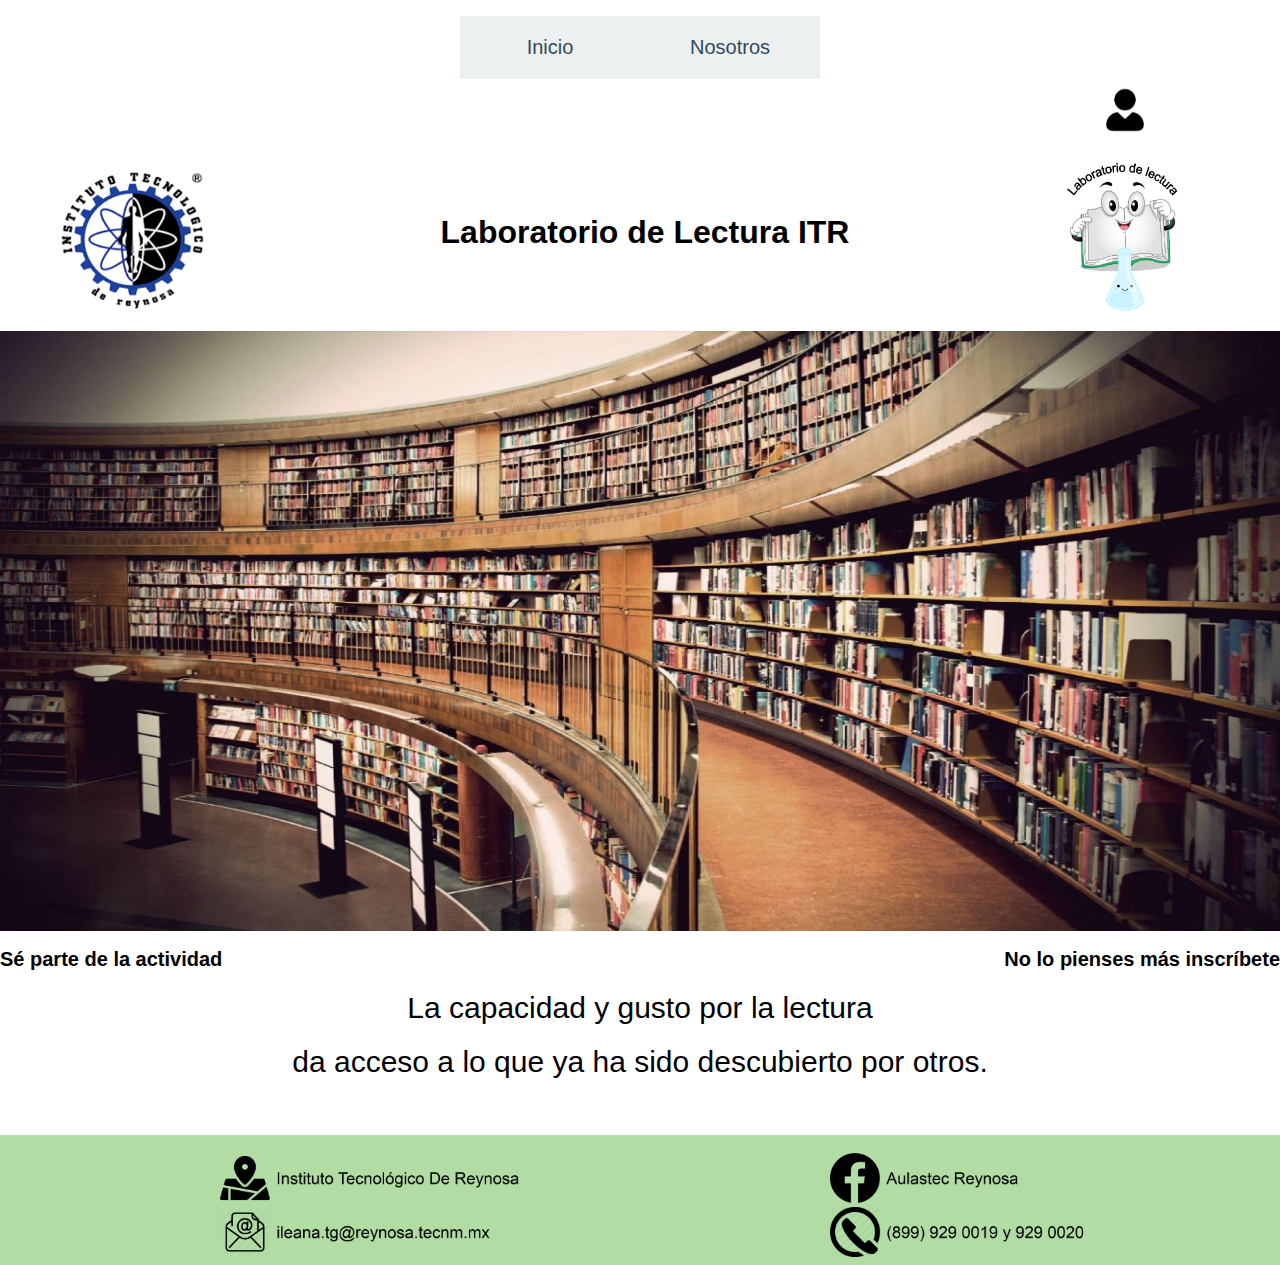
<file: index.html>
﻿<!DOCTYPE html>

<html>

<head>
<meta charset="UTF-8">
<meta http-equiv="X-UA-Compatible" content="IE-edge">
<meta name="viewport" content="width=device-width, initial-scale=1">
<title>Laboratorio de lectura ITR</title>
    <link rel="stylesheet" type="text/css" href="./css/styl.css" >
</head>
<nav>
<ul class="dropdown">
        	<li class="drops"><a href="">Inicio</a></li>
        	<li class="drops"><a href="">Nosotros</a></li>
</nav>

    <div class="im2">
        <a href="mantenimiento.html" title="Iniciar sesión"><img src="./img/iniciar.jpg" width=50px; height= 50px;></a>
    </div>

    <br clear="all">
    <div class="im">
         <img src="./img/logodeya.png" width=170px; height= 170px>

    </div>
    <div class="im3">
         <img src="./img/tec.png" width=170px; height= 170px>
    </div>
    <br>
    <br>
    <div class="centra2"><h1>Laboratorio de Lectura ITR</h1></div>
    <body>
        <div class="slider">
<div class="contenedor">

<ul>
<li><img src="./img/biblio1.jpeg" alt=""></li>
<li><img src="./img/biblio2.jpg" alt=""></li>
<li><img src="./img/biblio3.jpg" alt=""></li>
<li><img src="./img/biblio4.jpg" alt=""></li>
</ul>
</div>
            </div>
        <div class="bc"><div class="izq2"><h1>Sé parte de la actividad</h1></div>
        <div class="der2"><h1>No lo pienses más inscríbete</h1></div></div>
        <br>
    <div class="a">
        &nbsp;<h1>La capacidad y gusto por la lectura</h1>
   <h1>da acceso a lo que ya ha sido descubierto por otros.</h1>
        </div>
        <br>
<br clear="all">
<div class="footer"><br>
<div class="der">
    <a href="https://www.facebook.com/aulastec.reynosa" title="Abrir Facebook" target="blank"><img src="./logo/logo1.png" width=auto; height= 50px ></a><br>
        <img src="./logo/logo3.png" width=auto; height= 50px><br>
    </div>
    <div class="izq">
        <a href="https://goo.gl/maps/SrCSV3kcefpZtbPH7" title="Ver en Maps" target="blank"><img src="./logo/logo2.png" width=auto; height= 50px; ></a><br>
        <a href="mailto:ileana.tg@reynosa.tecnm.mx?Subject=Sitio%20de%20Lectura" title="Contactar" ><img src="./logo/logo4.png" width=auto; height= 50px; ></a><br>
    </div>
</div>
    </body>
        </html>
</file>
<file: css/styl.css>
﻿/*Estilos slider/propiedades*/

.iframe{ width: 300px;
    height: 200px;}

.slider {
float: inherit;
width: 100%;
/*margin: auto;*/
overflow: hidden;
}

.slider ul{
display: flex;
padding: 0;
width: 400%;
animation: cambio 20s infinite alternate linear;
}

.slider li{
width: 100%;
list-style: none;
}

.slider img{
width: 100%;
height: 600px;
}

@keyframes cambio{
0% {margin-left: 0;}
20% {margin-left: 0;}
25% {margin-left: -100%;}
45% {margin-left: -100%;}
50% {margin-left: -200%;}
70% {margin-left: -200%;}
75% {margin-left: -300%;}
100% {margin-left: -300%;}
}

.contenedor{
position: relative;
display: inline-block;
text-align: center;
}

.centrado{
position: absolute;
top: 50%;
left: 50%;
transform: translate(-50%, -50%);
}



.b{width: 1000px; margin-left: auto; margin-right: auto; text-align: center;}


.der2{
    width: 300px;
    float: right;
    text-align: right;
}



.izq2{
    width: 300px;
    float: left;
    text-align: left;
}



body{
  margin: 0px;
  padding: 0px;
  background: #FFFFFF;
  font-family: sans-serif;
}


.a h1{
  /*margin: 2em 0px;*/
  padding: 0px;
  color: #000;
  text-align: center;
  font-weight: 100;
  font-size: 30px;
  font-family: sans-serif;
    }
.izq2 h1{
    color: #000;
    font-size:20px;
    font-family: sans-serif;
    }
.der2 h1{
    color: #000;
    font-size:20px;
    font-family: sans-serif;
    }


nav{
  width: 360px;
  margin: 1em auto;
  align-content: center;
}

ul{
  margin: 0px;
  padding: 0px;
  list-style: none;
}

ul.dropdown{
  position: relative;
  width: 100%;
}

ul.dropdown li{
  font-weight: bold;
  float: left;
  width: 180px;
  position: relative;
  background: #ecf0f1;
}

ul.dropdown a:hover{
  color: #000;
}

ul.dropdown li a {
  display: block;
  padding: 20px 8px;
  color: #34495e;
  position: relative;
  z-index: 2000;
  text-align: center;
  text-decoration: none;
  font-weight: 300;
  font-size: 20px;
  font-family: sans-serif;
}

ul.dropdown li a:hover,
ul.dropdown li a.hover{
  background: #B1DDA4;
  position: relative;
  color: #fff;
}


ul.dropdown ul{
 display: none;
 position: absolute;
  top: 0;
  left: 0;
  width: 180px;
  z-index: 1000;
}

ul.dropdown ul li {
  font-weight: normal;
  background: #f6f6f6;
  color: #000;

}

ul.dropdown ul li a{
  display: block;
  color: #000 !important;
  background: #eee !important;
}


.im{
    margin-right: 40px;
    width: 200px;
    float: right;
}
.im2{
    margin-left: 1100px;
    margin-top: -10px;
}
.im3{
    margin-left: 50px;
    width: 200px;
    float: left;
}
/*Estilos del Footer*/
.footer{

position: relative;
bottom: 0;
width:auto;
height: 130px;
background: #B1DDA4;
text-align: center;
color:white;

}
.der{
    margin-right: 250px;
    width: 200px;
    float: right;
}

.izq{
    margin-left: 220px;
    width: 200px;
    float: left;
}


.centra2 img{width: 500px; height: 375px;}
.centra2 {width: auto; margin-left: auto; margin-right: auto; text-align:center;}
</file>
